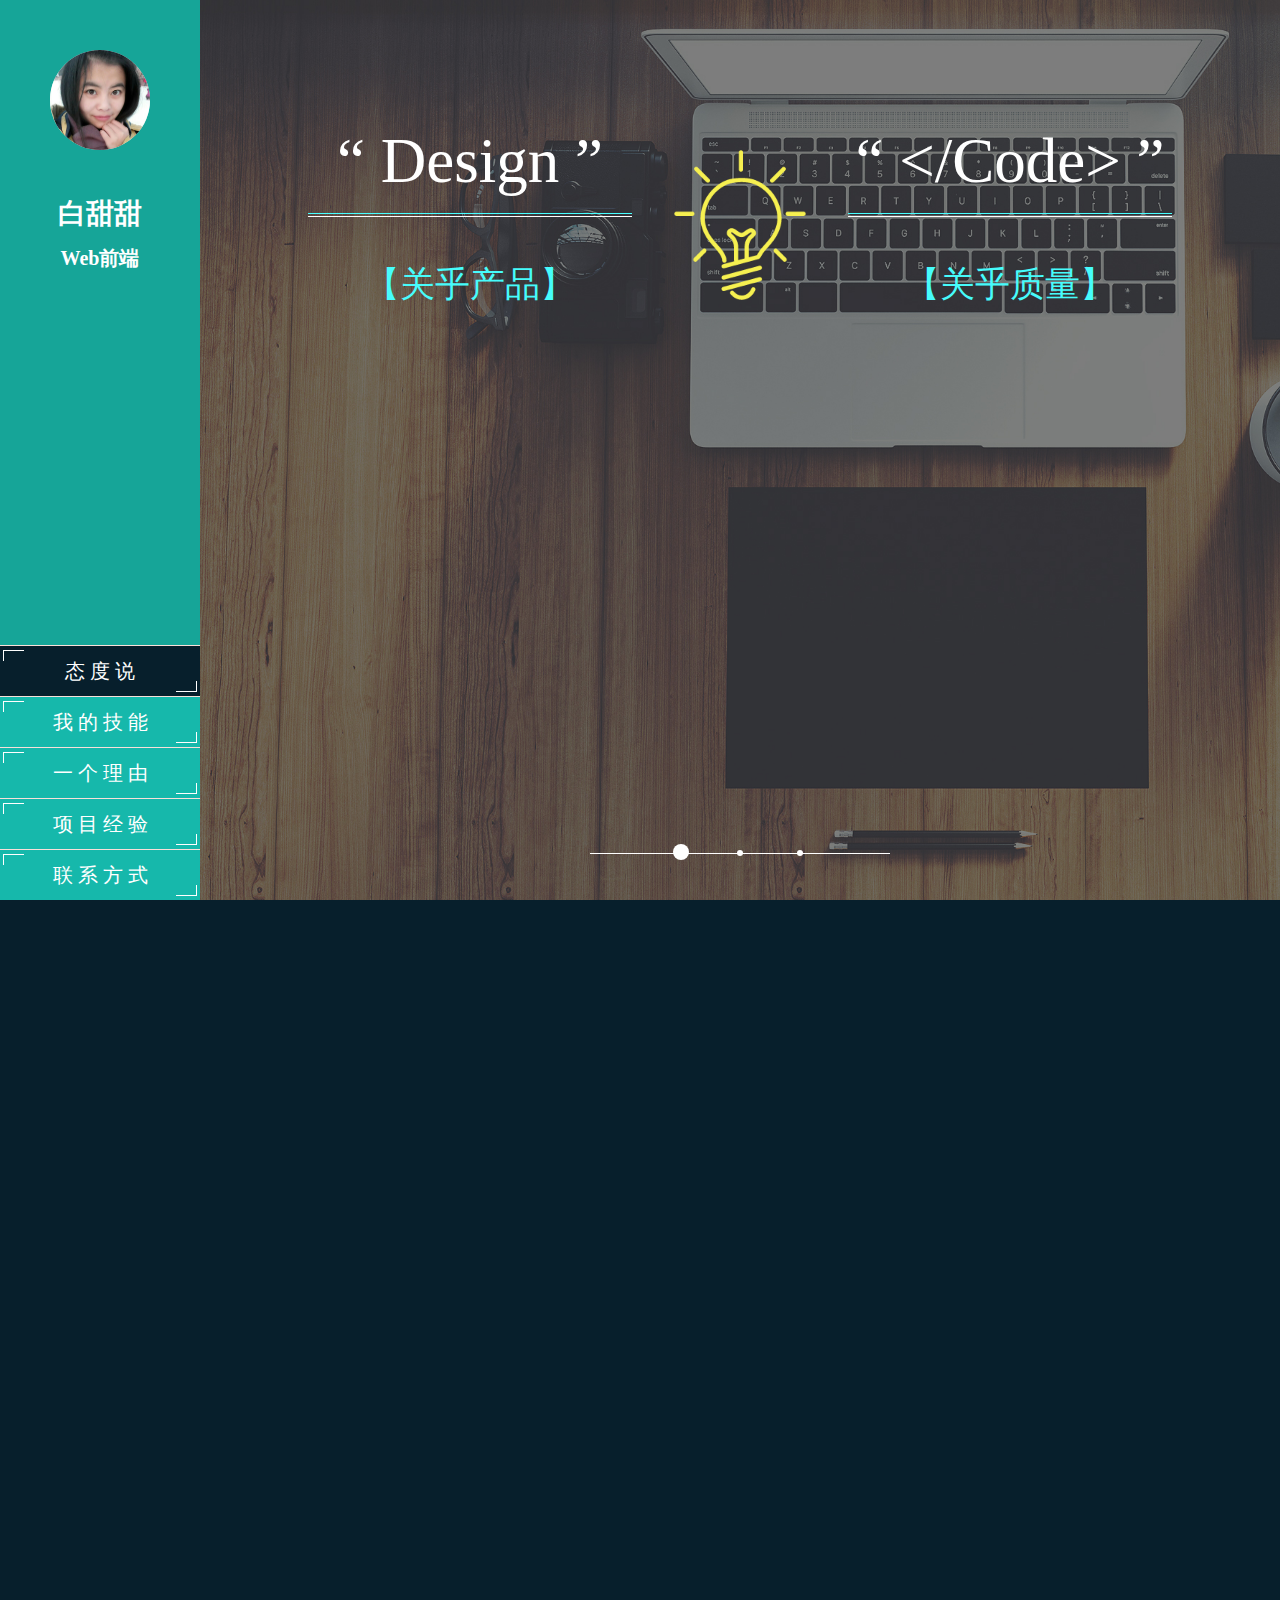
<file: index.html>
<!DOCTYPE html>
<html lang="en">
<head>
	<meta charset="UTF-8">
	<title>白甜甜_Web前端开发</title>
	<link rel="stylesheet" href="css/basic.css">
	<link rel="stylesheet" href="css/index.css">
	<link rel="stylesheet" href="css/jquery.fullPage.css">
</head>
<body>
		<aside id="sidebar-left">
			<header class="sidebar-header">
				<div class="author-portrait">
					<a href="#" class="author-img">
						<img src="images/tou01.jpg" alt=""/>
					</a>
					<div class="author-circles">
						<div class="circle c-1"></div>
						<div class="circle c-2"></div>
						<div class="circle c-3"></div>
					</div>
					<div class="author-name">
						<p>白甜甜</p>
						<p style="margin-top:20px;font-size:20px;">Web前端</p>
					</div>
				</div>
				<div class="author-dialog">
					<p><span class="tomato">Hey</span>，</p>
					<p><span class="blue">我</span>是一名
						<span class="tomato">前端热爱者</span>，
					</p>
					<p>2017届<span class="blue">应届生</span>，</p>
					<p>天津理工大学-<span class="tomato">软件工程</span>专业</p>
					<p><span class="blue">22</span>岁，我希望
						<span class="blue">技能有所长</span>，
					</p>
					<p>前端----我是<span class="tomato">认真嘚</span>，，</p>
					<p>快<span class="blue">收</span>我于
						<span class="blue">麾下</span>吧 (~_^)
					</p>
				</div>
			</header>
			<ul class="sidebar-menu" id="menu">
				<li data-menuanchor="page1" class="active">
					<a href="#page1" class="sidebar_menu_a">态 度 说</a>
				</li>
				<li data-menuanchor="page2">
					<a href="#page2" class="sidebar_menu_a">我 的 技 能</a>
				</li>
				<li data-menuanchor="page3">
					<a href="#page3" class="sidebar_menu_a">一 个 理 由</a>
				</li>
				<li data-menuanchor="page4">
					<a href="#page4" class="sidebar_menu_a">项 目 经 验</a>
				</li>
				<li data-menuanchor="page5">
					<a href="#page5" class="sidebar_menu_a">联 系 方 式</a>
				</li>
			</ul>
		</aside>
		<div id="fullpage">
			<div class="section">
				<div class="home">
					<div class="home_content">
						<div class="home_content_left">
							<span class="home_content_text">“ Design ”</span>
							<span class="home_content_line"></span>
							<span class="home_content_title">【关乎产品】</span>
						</div>
						<div class="home_content_center">
							<img src="images/icon01.png" alt=""/>
						</div>
						<div class="home_content_right">
							<span class="home_content_text_R">“ &lt;/Code&gt; ”</pre></span>
							<span class="home_content_line"></span>
							<span class="home_content_title">【关乎质量】</span>
						</div>
						<div class="clear"></div>
					</div>
					<div class="home_slipPage">
						<span class="home_slipPage_point home_slipPage_point_active"></span>
						<span class="home_slipPage_point"></span>
						<span class="home_slipPage_point"></span>
					</div>
				</div>
			</div>
			<div class="section">
				<div class="tech clearfix">
					 <div id="bluecircle" class="c100 p80">
	                    <span>80%</span>
	                    <div class="slice">
	                        <div class="bar"></div>
	                        <div class="fill"></div>
	                    </div>
	                    <div class="skillTitle">Html/CSS</div>
	                </div>
	                <div id="blue01circle" class="c100 p70">
	                    <span>70%</span>
	                    <div class="slice">
	                        <div class="bar"></div>
	                        <div class="fill"></div>
	                    </div>
	                    <div class="skillTitle">Javascript</div>
	                </div>
	                <div id="blue02circle" class="c100 p68">
	                    <span>68%</span>
	                    <div class="slice">
	                        <div class="bar"></div>
	                        <div class="fill"></div>
	                    </div>
	                    <div class="skillTitle">JQuery</div>
	                </div>
	                <div id="blue03circle" class="c100 p50">
	                    <span>50%</span>
	                    <div class="slice">
	                        <div class="bar"></div>
	                        <div class="fill"></div>
	                    </div>
	                    <div class="skillTitle">H5/CSS3</div>
	                </div>
	                <div id="blue04circle" class="c100 p58">
	                    <span>58%</span>
	                    <div class="slice">
	                        <div class="bar"></div>
	                        <div class="fill"></div>
	                    </div>
	                    <div class="skillTitle">Bootstrap</div>
	                </div>
	                <div id="blue05circle" class="c100 p40">
	                    <span>40%</span>
	                    <div class="slice">
	                        <div class="bar"></div>
	                        <div class="fill"></div>
	                    </div>
	                    <div class="skillTitle">.NET</div>
	                </div>
	                <div id="blue06circle" class="c100 p15">
	                	<span>15%</span>
	                    <div class="slice">
	                        <div class="bar"></div>
	                        <div class="fill"></div>
	                    </div>
	                    <div class="skillTitle">Angular</div>
	                </div>
	                <div id="blue07circle" class="c100 p20">
	                	<span>20%</span>
	                    <div class="slice">
	                        <div class="bar"></div>
	                        <div class="fill"></div>
	                    </div>
	                    <div class="skillTitle">Git</div>
	                </div>
				</div>
			</div>
			<div class="section">
				<div class="exper">
					<div class="experLeft">
						<span class="experLeft_title">Cause me :</span>
						<ul class="experLeft_list">
							<li>前端发烧友 = 喜欢 + 热情 + 坚持</li>
							<li>想象力 + 细心 + 一定的审美</li>
							<li>较强的自学能力 { 深度 : [ 书籍 , 博文 , 圈友 ] }</li>
							<li>一定的开发基础 , 记---->曾经入过的坑 T_T</li>
							<li>浏览器代码调试、测试、排错无障碍</li>
							<li>能够使用Sublime / Webstorm等高效打码</li>
							<li>对于他人作品，先模仿，后超越</li>
							<li>良好的适应能力、抗压能力</li>
						</ul>
					</div>
					<div class="experRight">
						<div class="experRight_con">
							<span class="experRight_con_title">实 习 经 验</span>
							<span class="experRight_con_firm">天津拓海科技有限公司</span>
							<span class="experRight_con_firm">2015.07-2016.06</span>
							<ul class="experRight_list">
								<li>◆ 技术部(前端开发实习生)</li>
								<li>◆ 使用HTML/CSS及JS完成Web布局</li>
								<li>◆ CSS3或JQuery完成交互与动画</li>
								<li>◆ 使用Bootstrap框架布局</li>
								<li>◆ 处理部分浏览器兼容性问题</li>
								<li>◆ 协助后台开发人员完成数据的对接</li>
							</ul>
						</div>				
					</div>
				</div>
			</div>
			<div class="section worker">
				<div class="worker_block workerbg">
					<div class="worker_block_title">施耐德征兵方案</div>
					<div class="worker_block_content">
						<a href="worker/schneider/index.html" target="_blank">
							<img src="images/icon05.png" alt=""/>
						</a>
						<div class="worker_block_descrip">
							<span>【大三上】 第一个上线作品</span>
							<span>不忍直视的代码（回头看）</span>
						</div>
					</div>	
				</div>
				<div class="worker_block workerbg workerbg01">
					<div class="worker_block_title">盛大商旅网</div>
					<div class="worker_block_content">
						<a href="http://www.tetravel-europa.com/" target="_blank">
							<img src="images/icon05.png" alt=""/>
						</a>
						<div class="worker_block_descrip">
							<span>【大三上】实习开发项</span>
							<span>最大的不足就是图片加载问题</span>
						</div>
					</div>	
				</div>
				<div class="worker_block workerbg workerbg02">
					<div class="worker_block_title">贪吃蛇小游戏</div>
					<div class="worker_block_content">
						<a href="http://codepen.io/Bantina/pen/xOprOo/" target="_blank">
							<img src="images/icon05.png" alt=""/>
						</a>
						<div class="worker_block_descrip">
							<span>【大三下】 兴趣所使</span>
							<span>有想法就应该去实现~</span>
						</div>
					</div>	
				</div>
				<div class="worker_block workerbg03">
					<div class="worker_block_title">聚币网</div>
					<div class="worker_block_content">
						<a href="http://www.jubi.com/" target="_blank">
							<img src="images/icon05.png" alt=""/>
						</a>
						<div class="worker_block_descrip">
							<span>【大三下】 实习参与项</span>
							<span>最大的收获是团队合作</span>
						</div>
					</div>	
				</div>
			</div>
			<div class="section contact">
					<ul class="contact_list">
						<li class="contact_list_li prepare">
							<a>
								<img src="images/contact02.png" alt=""/>
								<span class="contact_bk_title">Bankinate</span>
							</a>
						</li>
						<li class="contact_list_li prepare">
							<a>
								<img src="images/contact01.png" alt=""/>
								<span class="contact_bk_title">18322406072</span>
							</a>
						</li>
						<li class="contact_list_li prepare">
							<a>
								<img src="images/contact04.png" alt=""/>
								<span class="contact_bk_title">827729574</span>
							</a>
						</li>
						<li class="contact_list_li prepare">
							<a>
								<img src="images/contact03.png" alt=""/>
								<span class="contact_bk_title">18322406072@163.com</span>
							</a>
						</li>
						<li class="contact_list_li prepare">
							<a href="http://codepen.io/Bantina/" target="_blank">
								<img src="images/contact05.png" alt=""/>
								<span class="contact_bk_title">codepen.io/Bantina</span>
							</a>
						</li>
						<li class="contact_list_li prepare">
							<a>
								<img src="images/icon03.png" alt=""/>
								<span class="contact_bk_title">更多描述，click头像 ^_^</span>
							</a>
						</li>
					</ul>
			</div>
		</div>
		
	<script src="js/jquery-1.11.1.min.js"></script>
	<script src="js/jquery.easing.min.js"></script>
	<script src="js/fullpage.js"></script>
	<script src="js/index.js"></script>
</body>
</html>
</file>
<file: css/basic.css>
*{padding: 0;margin: 0}
img{border:0 none;}
a{text-decoration:none;}
a:link {text-decoration: none;}
a:visited {text-decoration: none;}
a:hover {text-decoration: none;}
a:active {text-decoration: none;}
body{text-align:center; font-size:14px;	font-family:"微软雅黑";}
html,body,div,span,applet,object,iframe,h1,h2,h3,h4,h5,h6,p,blockquote,pre,a,abbr, acronym,address,big,cite,code,del,dfn,em,font,img,ins,kbd,q,s,samp,small,strike,strong, sub,sup,tt,var,b,u,i,center,dl,dt,dd,ol,ul,li,fieldset,form,label,legend,table,caption, tbody,tfoot,thead,tr,th,td{border:0;outline:0;vertical-align:baseline; background:transparent;}
body{line-height:1;}
ol,ul{list-style:none;}
li{list-style-type:none;}
blockquote,q{quotes:none;}
blockquote:before,blockquote:after,q:before,q:after{content:none;}
:focus{outline:0;}
ins{text-decoration:none;}
del{text-decoration:line-through;}
table{border-collapse:collapse;border-spacing:0;}
.fl{float:left;
display:inline;}
.fr{float:right;
display:inline;}
.clear:before,.clear:after {content: " "; display: table;}
.clear:after {clear: both;}
.clear {*zoom: 1;}
.tomato{color: tomato;font-size: 18px;}
.blue{color: #16A598;font-size: 20px;}
.lightblue{color: #15D0D3;font-size: 18px;}


/*start 环形进度条*/
.rect-auto, .c100.p51 .slice, .c100.p52 .slice, .c100.p53 .slice, .c100.p54 .slice, .c100.p55 .slice, .c100.p56 .slice, .c100.p57 .slice, .c100.p58 .slice, .c100.p59 .slice, .c100.p60 .slice, .c100.p61 .slice, .c100.p62 .slice, .c100.p63 .slice, .c100.p64 .slice, .c100.p65 .slice, .c100.p66 .slice, .c100.p67 .slice, .c100.p68 .slice, .c100.p69 .slice, .c100.p70 .slice, .c100.p71 .slice, .c100.p72 .slice, .c100.p73 .slice, .c100.p74 .slice, .c100.p75 .slice, .c100.p76 .slice, .c100.p77 .slice, .c100.p78 .slice, .c100.p79 .slice, .c100.p80 .slice, .c100.p81 .slice, .c100.p82 .slice, .c100.p83 .slice, .c100.p84 .slice, .c100.p85 .slice, .c100.p86 .slice, .c100.p87 .slice, .c100.p88 .slice, .c100.p89 .slice, .c100.p90 .slice, .c100.p91 .slice, .c100.p92 .slice, .c100.p93 .slice, .c100.p94 .slice, .c100.p95 .slice, .c100.p96 .slice, .c100.p97 .slice, .c100.p98 .slice, .c100.p99 .slice, .c100.p100 .slice {
  clip: rect(auto, auto, auto, auto);
}
.pie, .c100 .bar, .c100.p51 .fill, .c100.p52 .fill, .c100.p53 .fill, .c100.p54 .fill, .c100.p55 .fill, .c100.p56 .fill, .c100.p57 .fill, .c100.p58 .fill, .c100.p59 .fill, .c100.p60 .fill, .c100.p61 .fill, .c100.p62 .fill, .c100.p63 .fill, .c100.p64 .fill, .c100.p65 .fill, .c100.p66 .fill, .c100.p67 .fill, .c100.p68 .fill, .c100.p69 .fill, .c100.p70 .fill, .c100.p71 .fill, .c100.p72 .fill, .c100.p73 .fill, .c100.p74 .fill, .c100.p75 .fill, .c100.p76 .fill, .c100.p77 .fill, .c100.p78 .fill, .c100.p79 .fill, .c100.p80 .fill, .c100.p81 .fill, .c100.p82 .fill, .c100.p83 .fill, .c100.p84 .fill, .c100.p85 .fill, .c100.p86 .fill, .c100.p87 .fill, .c100.p88 .fill, .c100.p89 .fill, .c100.p90 .fill, .c100.p91 .fill, .c100.p92 .fill, .c100.p93 .fill, .c100.p94 .fill, .c100.p95 .fill, .c100.p96 .fill, .c100.p97 .fill, .c100.p98 .fill, .c100.p99 .fill, .c100.p100 .fill {
  position: absolute;
  border: 0.08em solid #16A598
  ;
  width: 0.84em;
  height: 0.84em;
  clip: rect(0em, 0.5em, 1em, 0em);
  -webkit-border-radius: 50%;
  -moz-border-radius: 50%;
  -ms-border-radius: 50%;
  -o-border-radius: 50%;
  border-radius: 50%;
  -webkit-transform: rotate(0deg);
  -moz-transform: rotate(0deg);
  -ms-transform: rotate(0deg);
  -o-transform: rotate(0deg);
  transform: rotate(0deg);
}
.pie-fill, .c100.p51 .bar:after, .c100.p51 .fill, .c100.p52 .bar:after, .c100.p52 .fill, .c100.p53 .bar:after, .c100.p53 .fill, .c100.p54 .bar:after, .c100.p54 .fill, .c100.p55 .bar:after, .c100.p55 .fill, .c100.p56 .bar:after, .c100.p56 .fill, .c100.p57 .bar:after, .c100.p57 .fill, .c100.p58 .bar:after, .c100.p58 .fill, .c100.p59 .bar:after, .c100.p59 .fill, .c100.p60 .bar:after, .c100.p60 .fill, .c100.p61 .bar:after, .c100.p61 .fill, .c100.p62 .bar:after, .c100.p62 .fill, .c100.p63 .bar:after, .c100.p63 .fill, .c100.p64 .bar:after, .c100.p64 .fill, .c100.p65 .bar:after, .c100.p65 .fill, .c100.p66 .bar:after, .c100.p66 .fill, .c100.p67 .bar:after, .c100.p67 .fill, .c100.p68 .bar:after, .c100.p68 .fill, .c100.p69 .bar:after, .c100.p69 .fill, .c100.p70 .bar:after, .c100.p70 .fill, .c100.p71 .bar:after, .c100.p71 .fill, .c100.p72 .bar:after, .c100.p72 .fill, .c100.p73 .bar:after, .c100.p73 .fill, .c100.p74 .bar:after, .c100.p74 .fill, .c100.p75 .bar:after, .c100.p75 .fill, .c100.p76 .bar:after, .c100.p76 .fill, .c100.p77 .bar:after, .c100.p77 .fill, .c100.p78 .bar:after, .c100.p78 .fill, .c100.p79 .bar:after, .c100.p79 .fill, .c100.p80 .bar:after, .c100.p80 .fill, .c100.p81 .bar:after, .c100.p81 .fill, .c100.p82 .bar:after, .c100.p82 .fill, .c100.p83 .bar:after, .c100.p83 .fill, .c100.p84 .bar:after, .c100.p84 .fill, .c100.p85 .bar:after, .c100.p85 .fill, .c100.p86 .bar:after, .c100.p86 .fill, .c100.p87 .bar:after, .c100.p87 .fill, .c100.p88 .bar:after, .c100.p88 .fill, .c100.p89 .bar:after, .c100.p89 .fill, .c100.p90 .bar:after, .c100.p90 .fill, .c100.p91 .bar:after, .c100.p91 .fill, .c100.p92 .bar:after, .c100.p92 .fill, .c100.p93 .bar:after, .c100.p93 .fill, .c100.p94 .bar:after, .c100.p94 .fill, .c100.p95 .bar:after, .c100.p95 .fill, .c100.p96 .bar:after, .c100.p96 .fill, .c100.p97 .bar:after, .c100.p97 .fill, .c100.p98 .bar:after, .c100.p98 .fill, .c100.p99 .bar:after, .c100.p99 .fill, .c100.p100 .bar:after, .c100.p100 .fill {
  -webkit-transform: rotate(180deg);
  -moz-transform: rotate(180deg);
  -ms-transform: rotate(180deg);
  -o-transform: rotate(180deg);
  transform: rotate(180deg);
}
.c100 {
  position: relative;
  font-size: 125px;
  width: 1em;
  height: 1em;
  -webkit-border-radius: 50%;
  -moz-border-radius: 50%;
  -ms-border-radius: 50%;
  -o-border-radius: 50%;
  border-radius: 50%;
  float: left;
  margin: 1em 0 0 1em;
  background-color: #cccccc;
}
.c100 *, .c100 *:before, .c100 *:after {
  -webkit-box-sizing: content-box;
  -moz-box-sizing: content-box;
  box-sizing: content-box;
}
.c100.center {
  float: none;
  margin: 0 auto;
}
.c100 > span {
  position: absolute;
  width: 100%;
  z-index: 1;
  left: 0;
  top: 0;
  width: 5em;
  line-height: 5em;
  font-size: 0.2em;
  color: #82DDD6;
  display: block;
  text-align: center;
  white-space: nowrap;
  -webkit-transition-property: all;
  -moz-transition-property: all;
  -o-transition-property: all;
  transition-property: all;
  -webkit-transition-duration: 0.2s;
  -moz-transition-duration: 0.2s;
  -o-transition-duration: 0.2s;
  transition-duration: 0.2s;
  -webkit-transition-timing-function: ease-out;
  -moz-transition-timing-function: ease-out;
  -o-transition-timing-function: ease-out;
  transition-timing-function: ease-out;
}
.c100:after {
  position: absolute;
  top: 0.08em;
  left: 0.08em;
  display: block;
  content: " ";
  -webkit-border-radius: 50%;
  -moz-border-radius: 50%;
  -ms-border-radius: 50%;
  -o-border-radius: 50%;
  border-radius: 50%;
  background-color: whitesmoke;
  width: 0.84em;
  height: 0.84em;
  -webkit-transition-property: all;
  -moz-transition-property: all;
  -o-transition-property: all;
  transition-property: all;
  -webkit-transition-duration: 0.2s;
  -moz-transition-duration: 0.2s;
  -o-transition-duration: 0.2s;
  transition-duration: 0.2s;
  -webkit-transition-timing-function: ease-in;
  -moz-transition-timing-function: ease-in;
  -o-transition-timing-function: ease-in;
  transition-timing-function: ease-in;
}
.c100 .slice {
  position: absolute;
  width: 1em;
  height: 0em;
  clip: rect(0em, 1em, 1em, 0.5em);
}
.c100:hover {
  cursor: pointer;
}
.c100:hover > span {
  width: 3.33em;
  line-height: 3.33em;
  font-size: 0.3em;
  color: #16A598;
}
.c100:hover:after {
  top: 0.04em;
  left: 0.04em;
  width: 0.92em;
  height: 0.92em;
}

.dark-area {
	background-color: #666;
	padding: 40px;
	margin: 0 -40px 20px -40px;
	clear: both;
}
.clearfix:before,.clearfix:after {content: " "; display: table;}
.clearfix:after {clear: both;}
.clearfix {*zoom: 1;}
.skillTitle{
  font-size: 0.2em;
  width:5em;
  position: absolute;
  top:5.3em;
  text-align: center;
}
/*end 环形进度条*/
</file>
<file: css/index.css>
body{
	background: #071F2C;
}
/*start 左边导航栏*/
#sidebar-left{
	width:200px;
	height: 100%;
	background: #16A598;
	color: #fff;
	position: fixed;
	z-index: 1000;
}
.sidebar-header{
	position: relative;
}
.author-portrait{
	position: relative;
	margin: 50px;
}
	.author-img{
		display: block;
		position:relative;
		width: 100px;
		height: 100px;
		border-radius: 50%;
		overflow: hidden;
		z-index: 100;
	}
	.author-img img{
		width:100px;
		height: 100px;
	}
	.author-circles{
		position: absolute;
		top:0;
		left: 0;
		z-index: 50;
	}
	.author-circles .circle{
		background: rgba(255,255,255,0.35);
		width:100px;
		height: 100px;
		border-radius: 50%;
		position:absolute;
	}
	.c-1{
		-webkit-animation:2000ms scaleToggleOne infinite;
		animation:2000ms scaleToggleOne infinite;
	}
	.c-2{
		-webkit-animation:2000ms scaleToggleOne infinite;
		-webkit-animation-delay:300ms;
		animation:2000ms scaleToggleOne infinite;
		animation-delay:300ms;
	}
	.c-3{
		-webkit-animation:2000ms scaleToggleOne infinite;
		-webkit-animation-delay:600ms;
		animation:2000ms scaleToggleOne infinite;
		animation-delay:600ms;
	}
	@-webkit-keyframes scaleToggleOne {
		0% {
			-webkit-transform:scale(1);
			transform:scale(1);
		}

		50%{
			-webkit-transform:scale(1.5);
			transform:scale(1.5);
		}
		100%{
			-webkit-transform:scale(1);
			transform:scale(1);
		}
	}
	@keyframes scaleToggleOne {
		0% {
			-webkit-transform:scale(1);
			transform:scale(1);
		}

		50%{
			-webkit-transform:scale(1.5);
			transform:scale(1.5);
		}
		100%{
			-webkit-transform:scale(1);
			transform:scale(1);
		}
	}
	.author-name{
		font-size: 28px;
		font-weight: bold;
		margin-top: 50px;
		text-align: center;
	}
.author-dialog{
	width:300px;
	height: 300px;
	position: absolute;
	top:-20px;
	left:215px;
	background: #fff;
	color:#071F2C;
	z-index: 200;
	-webkit-transform-origin: 0 30%;
    -moz-transform-origin: 0 30%;
    -o-transform-origin: 0 30%;
    -ms-transform-origin: 0 30%;
    transform-origin: 0 30%;
	display: none;
	box-shadow:3px 3px 10px 0 rgba(174, 209, 223, 0.4);
}
.author-dialog p{
	font-size: 16px;
	padding: 11px;
}
	.author-dialog:after{
		content: '';
		display: block;
		width:20px;
		height: 20px;
		background: #fff;
		position: absolute;
		top:60px;
		left: -10px;
		-webkit-transform:rotate(45deg);
		transform:rotate(45deg);
	}
	.dialog_animated{
		-webkit-animation:1000ms rotateShow;
		animation:1000ms rotateShow;
	}
	.dialog_animated_back{
		-webkit-animation:800ms rotateHide;
		animation:800ms rotateHide;
	}
	@keyframes rotateShow {
		from {
			-webkit-transform:rotate(45deg);
			transform:rotate(45deg) scale(0.5);
			opacity: 0;
		}
		to{
			-webkit-transform:rotate(0deg);
			transform:rotate(0deg) scale(1);
			opacity: 1;
		}
	}
	@keyframes rotateHide {
		from {
			-webkit-transform:rotate(0deg);
			transform:rotate(0deg) scale(1);
			opacity: 1;
		}

		to{
			-webkit-transform:rotate(45deg);
			transform:rotate(45deg) scale(0.5);
			opacity: 0;
		}
	}
.sidebar-menu{
	width:100%;
	position: absolute;
	bottom: 0;
	background: #16B8AB;
}
	.sidebar-menu li{
		width:100%;
		height: 50px;
		border-top: 1px solid #F9E0D9;
	}
	.sidebar_menu_a{
		display: block;
		width:100%;
		height: 50px;
		line-height: 50px;
		font-size: 20px;
		color: #fff;
		position: relative;
	}
	.sidebar_menu_a:before{
		content: "";
		position: absolute;
		top:4px;
		left: 3px;
		width:20px;
		height: 10px;
		border-top: 1px solid;
		border-left: 1px solid;
	}
	.sidebar_menu_a:after{
		content: "";
		position: absolute;
		bottom:4px;
		right: 3px;
		width:20px;
		height: 10px;
		border-bottom: 1px solid;
		border-right: 1px solid;
	}
	.sidebar_menu_a:before,.sidebar_menu_a:after{
		transition:0.3s linear;
	}
	.sidebar_menu_a:hover{
		background: #071F2C;
	}
	.active{
		background: #071F2C;
	}
	.sidebar_menu_a:hover:before{
		width:10px;
		height: 30px;
	}
	.sidebar_menu_a:hover:after{
		width:10px;
		height: 30px;
	}
/*end 左边导航栏*/

.section{
	color:#fff;
	padding-left: 200px;
}
.home,.tech,.exper,.worker,.contact{
	width:100%;
	height: 100%;
}
.home{
	background: url(../images/swiper_1.jpg) no-repeat;
	background-size: cover;
	position: relative;
	color: #fff;
}
.tech{
	background: url(../images/swiper_6.jpg) no-repeat;
	background-size: cover;
}
.contact{
	background: url(../images/swiper_2.jpg) no-repeat;
	background-size: cover;
}

.home_slipPage{
	width:100%;
	position: absolute;
	bottom: 40px;
	left:0;
	text-align: center;
}
.home_slipPage:before{
	content: '';
	border-bottom: 1px solid #fff;
	display: inline-block;
	width:300px;
	position: absolute;
	left: 50%;
	top:54%;
	transform:translateX(-50%);
	-webkit-transform:translateX(-50%);
}
.home_slipPage_point{
	width:16px;
	height: 16px;
	border-radius: 50%;
	display: inline-block;
	position: relative;
	vertical-align: middle;
	margin:0 20px;
	background: transparent;
	cursor: pointer;
	transition:0.3s;
	-webkit-transition:0.3s;
}
.home_slipPage_point:hover{
	background: #fff;
}
.home_slipPage_point:before{
	content: '';
	width:6px;
	height: 6px;
	border-radius: 50%;
	position: absolute;
	left: 5px;
	top:6px;
	background: #fff;
	display: inline-block;
}
.home_slipPage_point_active{
	background: #fff;
}
.home_content_left,.home_content_right{
	width:50%;
	float: left;
	text-align: center;
	margin-top: 130px;
	position: relative;
}
.home_content_center{
	width:0;
	float: left;
	margin-top: 150px;
	position: relative;
}
.home_content_center img{
	width:150px;
	height: 150px;
	margin-left: -75px;
}
.home_content_center:before{
	content: '';
	width: 10px;
	height: 10px;
	position: absolute;
	left: -5px;
	top:65px;
	opacity: 0;
	background: -webkit-radial-gradient(red 5%, green 15%, blue 60%);
    background: -o-radial-gradient(red 5%, green 15%, blue 60%); 
    background: -moz-radial-gradient(red 5%, green 15%, blue 60%);
    background: radial-gradient(#F2EC3C, #F5EF6F, #FAF89E);
	border-radius: 50%;
	box-shadow:0 0 5px 0 #F3ED4F;
	-webkit-animation:2000ms blingToggle infinite;
	animation:2000ms blingToggle infinite;
}
@-webkit-keyframes blingToggle {
	0%{
		opacity: 0;
		-webkit-transform:scale(0.3);
		transform:scale(0.3);
	}
	50%{
		opacity: 0.5;
		-webkit-transform:scale(5);
		transform:scale(5);
	}
	100%{
		opacity: 0;
		-webkit-transform:scale(0.3);
		transform:scale(0.3);
	}
}
@keyframes blingToggle {
	0%{
		opacity: 0;
		-webkit-transform:scale(0.3);
		transform:scale(0.3);
	}
	50%{
		opacity: 0.5;
		-webkit-transform:scale(5);
		transform:scale(5);
	}
	100%{
		opacity: 0;
		-webkit-transform:scale(0.3);
		transform:scale(0.3);
	}
}
.home_content_text,.home_content_text_R{
	display: block;
	font-size: 4.5em;
	opacity: 1;
}
.home_content_text{
	margin-left: -40px;
}
.home_content_text_R{
	margin-left: 40px;
}
.home_content_line{
	display: block;
	width:60%;
	height: 2px;
	border-top: solid 1px #47ffff;
	border-bottom: solid 1px #fff;
	margin: 20px 0 50px 20%;
}
.home_content_title{
	display: block;
	font-size: 2.5em;
	color: #47ffff;
	opacity: 0;
	margin-top: 80px;
}

.experLeft{
	width:50%;
	height: 100%;
	float: left;
	background: #071F2C;
	position: relative;
	z-index: 2;
	color: #fff;
}
.experLeft:before{
	content: '';
	width:120%;
	height: 100%;
	background: #071F2C;
	position: absolute;
	left: 0;
	top:0;
	z-index: -1;
	transform:skewX(-12deg);
	-moz-transform:skewX(-12deg);
	-webkit-transform:skewX(-12deg);
	-o-transform:skewX(-12deg);
	-ms-transform:skewX(-12deg);
}
.experLeft_title{
	width:100%;
	display: block;
	height: 50px;
	line-height: 50px;
	margin:50px 0 0 50px;
	font-size: 22px;
	border:solid 1px #F2EC4E;
	box-sizing:border-box;
	-moz-box-sizing:border-box;
	-webkit-box-sizing:border-box;
	-ms-box-sizing:border-box;
	-o-box-sizing:border-box;
}
.experLeft_list{
	width:100%;
	position:relative;
	margin: 0 50px;
	overflow: hidden;
}
.experLeft_list:before{
	content: '';
	display: inline-block;
	width:1px;
	height: 100%;
	background: #F2EC4E;
	position: absolute;
	left:0;
}
.experLeft_list>li{
	height:60px;
	width:0;
	line-height: 60px;
	position:relative;
	padding-left: 50px;
	text-align: left;
	font-size: 18px;
	cursor: pointer;
	overflow: hidden;
}
.experLeft_list>li:hover{
	background: rgba(12, 156, 143, .3);
}
.experLeft_list>li:nth-child(even){
	padding-left: 70px;
}
.experLeft_list>li:before{
	content: '';
	width:40px;
	height: 1px;
	background: #F2EC4E;
	position: absolute;
	left: 0;
	top:50%;
}
.experLeft_list>li:nth-child(even):before{
	width:60px;
}
.experLeft_list>li:after{
	content: '';
	width:10px;
	height: 10px;
	background: #F2EC4E;
	position: absolute;
	left: -5px;
	top:50%;
	margin-top: -5px;
	border-radius: 50%;
}
.experRight{
	width:50%;
	height: 100%;
	background: url(../images/swiper_3.jpg) no-repeat;
	background-size: cover;
	float: left;
	z-index: 1;
}
.experRight_con{
	width:50%;
	height: 360px;
	margin-top: 130px;
	border:solid 2px #16A598;
	border-radius: 10px;
	font-size: 18px;
	overflow: hidden;
	background: rgba(12, 156, 143, .3);
	opacity: 0;
	margin-left: 100%;
}
.experRight_con_title{
	display: block;
	width:100%;
	height: 55px;
	line-height: 55px;
	background: #16A598;
	font-size: 22px;
}
.experRight_con_firm{
	display: block;
	height: 45px;
	line-height: 45px;
}
.experRight_list>li{
	height: 30px;
	line-height: 30px;
	text-align: left;
	margin-left: 20px;
	font-size: 16px;
	overflow: hidden;
}

.worker_block{
	width:21%;
	height: 60%;
	border:solid 1px tomato;
	position:relative;
	margin-left: 2%;
	margin-right: 2%;
	float: left;
	box-sizing:border-box;
	-moz-box-sizing:border-box;
	-webkit-box-sizing:border-box;
	-ms-box-sizing:border-box;
	-o-box-sizing:border-box;
}
.workerbg{
	background: url(../images/worker04.png);
	background-size: cover;
}
.workerbg01{
	background: url(../images/worker03.png);
	background-size: cover;
}
.workerbg02{
	background: url(../images/worker02.png);
	background-size: cover;
}
.workerbg03{
	background: url(../images/worker01.png);
	background-size: cover;
}
.worker_block_title{
	width:60%;
	height: 45px;
	line-height: 45px;
	background: tomato;
	font-size: 18px;
	border-radius: 8px;
	position: absolute;
	top:-22px;
	left: 20%;
	z-index: 2;
}
.worker_block_content{
	width:100%;
	height: 100%;
	position: relative;
	overflow: hidden;
}
.worker_block_content:after{
	content: '';
	width:100%;
	height: 100%;
	position: absolute;
	top:0;
	left: 0;
	background: rgba(7, 31, 44,0.5);
	z-index: 1;
}
.worker_block_content img{
	width:45px;
	height: 45px;
	position: absolute;
	top:42%;
	left:42%;
	z-index: 2;
}
.worker_block_descrip{
	width:100%;
	height: 80px;
	background: tomato;
	font-size: 16px;
	position: absolute;
	bottom: 0;
	z-index: 2;
	-webkit-transform:translateY(80px);
	transform:translateY(80px);
	-webkit-transition:0.8s;
	transition:0.8s;
}
.worker_block_descrip span{
	display: block;
	width: 100%;
	height: 35px;
	line-height: 35px;
	overflow: hidden;
}
.worker_active{
	-webkit-transform:translateY(0px);
	transform:translateY(0px);
}
.contact_block{
	width:100%;
}
.contact_list{
	width:100%;
}
.contact_list_li{
	width:50%;
	margin: 20px auto;
	height: 60px;
	line-height: 60px;
	font-size: 20px;
	text-align: left;
	letter-spacing: 6px;
	cursor: pointer;
	overflow: hidden;
}
.prepare{
	-webkit-transform:translateX(-2000px);
	transform:translateX(-2000px);
}
.contact_list_li:nth-child(even){
	margin-left: 35%;
	letter-spacing: 3px;
}
.contact_list_li a{
	display: inline-block;
	height: 60px;
	line-height: 60px;
	padding: 0 10px;
	border-radius: 8px;
	color: #fff;
	border:solid 1px #16A598;
	background: rgba(12, 156, 143, .4);
	position: relative;
	box-sizing:border-box;
	-moz-box-sizing:border-box;
	-webkit-box-sizing:border-box;
	-ms-box-sizing:border-box;
	-o-box-sizing:border-box;
}
.contact_list_li a:hover{
	background: rgba(66, 242, 228, 0.4);
	border-color:rgba(7, 31, 44, .4);
}
.contact_list_li a:after{
	content: '';
	display: inline-block;
	border:solid 22px;
	border-color: transparent transparent transparent #16B8AB;
	position: absolute;
	left:100%;
	top:8px;
}
.contact_list_li img{
	width:40px;
	height: 40px;
	vertical-align: middle;
}
.contact_bk_title{
	display: inline-block;
}
.bounceInLeft_00 {
	-webkit-animation: 1s bounceInLeft;
	animation: 1s bounceInLeft;
}
.bounceInLeft_01 {
	-webkit-animation: 1.5s bounceInLeft;
	animation: 1.5s bounceInLeft;
	-webkit-animation-delay:0.3s;
	animation-delay:0.3s;
}
.bounceInLeft_02 {
	-webkit-animation: 1.5s bounceInLeft;
	animation: 1.5s bounceInLeft;
	-webkit-animation-delay:0.6s;
	animation-delay:0.6s;
}
.bounceInLeft_03 {
	-webkit-animation: 1.5s bounceInLeft;
	animation: 1.5s bounceInLeft;
	-webkit-animation-delay:0.9s;
	animation-delay:0.9s;
}
.bounceInLeft_04 {
	-webkit-animation: 1.5s bounceInLeft;
	animation: 1.5s bounceInLeft;
	-webkit-animation-delay:1.2s;
	animation-delay:1.2s;
}
.bounceInLeft_05 {
	-webkit-animation: 1.5s bounceInLeft;
	animation: 1.5s bounceInLeft;
	-webkit-animation-delay:1.5s;
	animation-delay:1.5s;
}
@keyframes bounceInLeft{
	0%{
		opacity: 0;
		-webkit-transform:translateX(-1000px);
		transform:translateX(-1000px);
	}
	60%{
		opacity: 1;
		-webkit-transform:translateX(35px);
		transform:translateX(35px);
	}
	75%{
		-webkit-transform:translateX(-15px);
		transform:translateX(-15px);
	}
	90%{
		-webkit-transform:translateX(5px);
		transform:translateX(5px);
	}
	100%{
		-webkit-transform:translateX(0px);
		transform:translateX(0px);
	}
}
</file>
